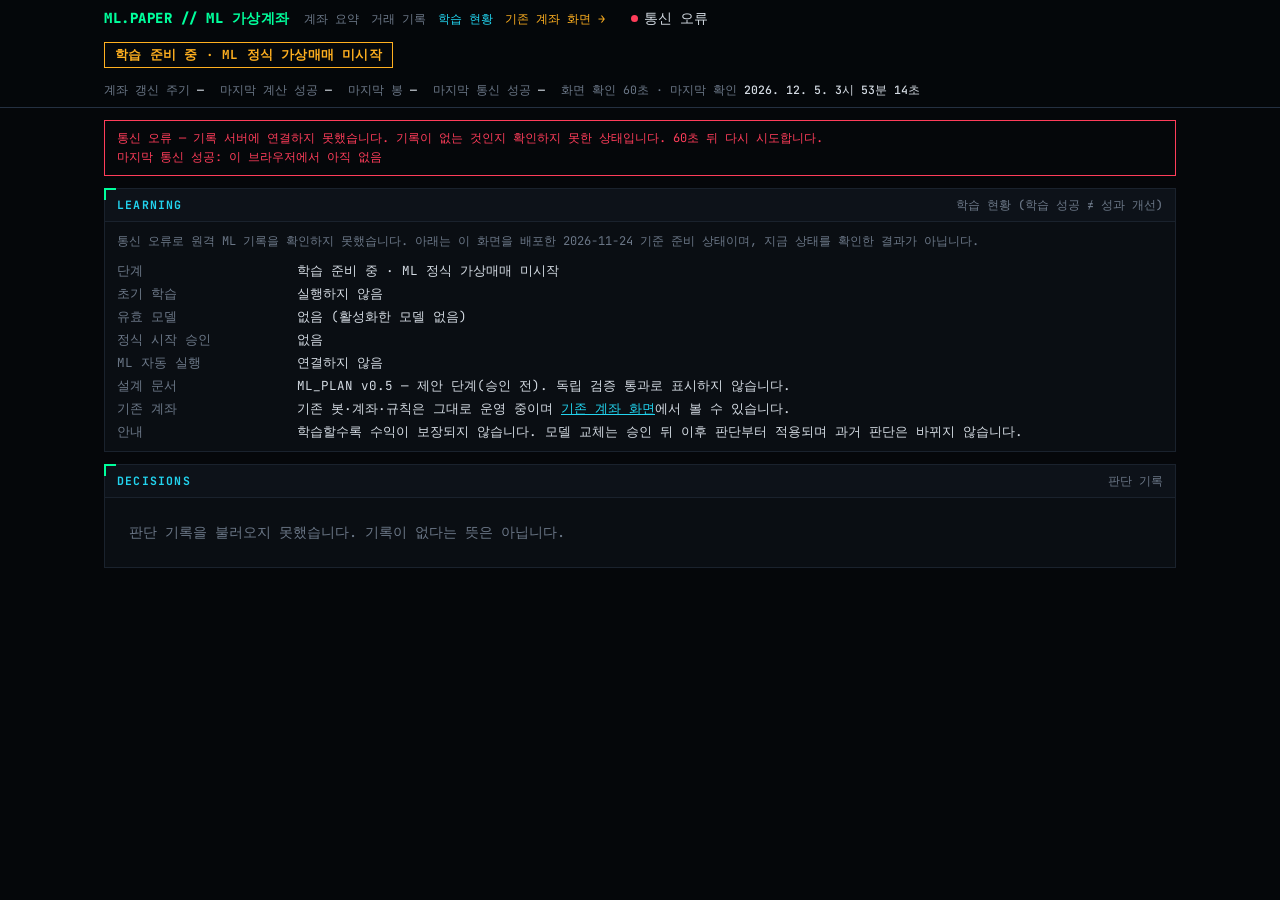
<file: ml/learning.html>
<!DOCTYPE html>
<html lang="ko"><head><meta charset="utf-8">
<meta name="viewport" content="width=device-width, initial-scale=1, viewport-fit=cover"><meta name="theme-color" content="#05070a">
<title>ML.PAPER // 학습 현황</title>
<link href="https://fonts.googleapis.com/css2?family=JetBrains+Mono:wght@400;500;700;800&display=swap" rel="stylesheet">
<link rel="stylesheet" href="style.css"></head><body>
<!-- ML 계좌(ml_paper_v1) 전용. 현재 포지션·대기 주문 카드, 거래 마커, 다른 계좌 그래프 없음. -->
<div class="ticker"><div class="in">
  <span class="brand">ML.PAPER // ML 가상계좌</span><nav><a href="./">계좌 요약</a><a href="trades.html">거래 기록</a><a href="learning.html" class="on">학습 현황</a><a href="../accounts/" class="old">기존 계좌 화면 →</a></nav>
  <span class="conn"><span class="dot" id="dot"></span><span id="liveTxt">불러오는 중</span></span>
  <div class="phasebar"><span class="phase ready" id="phase">학습 준비 중 · ML 정식 가상매매 미시작</span></div>
  <div class="meta"><span>계좌 갱신 주기 <b id="m_int">—</b></span><span>마지막 계산 성공 <b id="m_ok">—</b></span>
  <span>마지막 봉 <b id="m_bar">—</b></span><span>마지막 통신 성공 <b id="m_net">—</b></span><span>화면 확인 60초 · 마지막 확인 <b id="m_chk">—</b></span></div>
</div></div>
<div class="wrap"><div class="banner" id="banner"></div>

<div class="card"><h2>LEARNING <span class="ko">학습 현황 (학습 성공 ≠ 성과 개선)</span></h2><div id="learn"></div></div>
<div class="card"><h2>DECISIONS <span class="ko">판단 기록</span></h2><div id="dec"></div></div>
</div><script src="common.js"></script>
<script>
// 기록이 없을 때 보여 줄 준비 상태. 화면을 배포한 시점(2026-11-24)의 사실만 적는다.
const READY = `<dl>
  <dt>단계</dt><dd>학습 준비 중 · ML 정식 가상매매 미시작</dd>
  <dt>초기 학습</dt><dd>실행하지 않음</dd>
  <dt>유효 모델</dt><dd>없음 (활성화한 모델 없음)</dd>
  <dt>정식 시작 승인</dt><dd>없음</dd>
  <dt>ML 자동 실행</dt><dd>연결하지 않음</dd>
  <dt>설계 문서</dt><dd>ML_PLAN v0.5 — 제안 단계(승인 전). 독립 검증 통과로 표시하지 않습니다.</dd>
  <dt>기존 계좌</dt><dd>기존 봇·계좌·규칙은 그대로 운영 중이며 <a href="../accounts/">기존 계좌 화면</a>에서 볼 수 있습니다.</dd>
  <dt>안내</dt><dd>학습할수록 수익이 보장되지 않습니다. 모델 교체는 승인 뒤 이후 판단부터 적용되며 과거 판단은 바뀌지 않습니다.</dd></dl>`;
const NOTE = {
  nodata: '원격 ML 기록이 아직 없습니다(서버 응답 정상). 아래는 이 화면을 배포한 2026-11-24 기준 준비 상태입니다.',
  error: '통신 오류로 원격 ML 기록을 확인하지 못했습니다. 아래는 이 화면을 배포한 2026-11-24 기준 준비 상태이며, 지금 상태를 확인한 결과가 아닙니다.',
  mismatch: 'ML 계좌 자료가 아니어서 표시하지 않습니다. 아래는 2026-11-24 기준 준비 상태입니다.',
};
ML.start((S, state) => {
  const D = ML.DASH;
  if (!S) {
    ML.$('learn').innerHTML = `<p class="note">${ML.esc(NOTE[state] || NOTE.error)}</p>` + READY;
    ML.$('dec').innerHTML = `<div class="empty">${state === 'nodata' ? '판단 기록이 없습니다. 정식 가상매매 시작 전이라 후보·진입·거절 기록이 만들어지지 않았습니다.' : '판단 기록을 불러오지 못했습니다. 기록이 없다는 뜻은 아닙니다.'}</div>`;
    return;
  }
  const m = S.model || {}, L = S.learning || {}, d = S.decisions || {};
  const n = v => (v == null ? D : ML.esc(v));
  ML.$('learn').innerHTML = `<dl>
    <dt>학습 상태</dt><dd>${n(L.state)}</dd>
    <dt>현재 모델 버전</dt><dd>${ML.esc(m.version || '없음')} (${n(m.status)})</dd>
    <dt>모델 종류</dt><dd>${n(m.kind)} · 특징 ${n(m.feature_set)}</dd>
    <dt>진입 임계값</dt><dd>${n(m.threshold)}</dd>
    <dt>학습 자료 범위</dt><dd>${n(L.train_range || (m.meta || {}).train_range)}</dd>
    <dt>학습 표본 수</dt><dd>${n(L.n_train)}</dd>
    <dt>완결 결과 수(계좌)</dt><dd>${n(L.complete_labels)}</dd>
    <dt>마지막 학습 시각</dt><dd>${n(L.last_train_at)}</dd>
    <dt>기준 전략 버전</dt><dd>${n(S.strategy_version)}</dd>
    <dt>안내</dt><dd>학습할수록 수익이 보장되지 않습니다. 모델 교체는 승인 뒤 이후 판단부터 적용되며 과거 판단은 바뀌지 않습니다.</dd></dl>`;
  ML.$('dec').innerHTML = `<dl><dt>후보</dt><dd>${n(d.total)}</dd><dt>진입</dt><dd>${n(d.accepted)}</dd>
    <dt>거절</dt><dd>${n(d.rejected)}</dd><dt>진입 대기(적용 모델 없음)</dt><dd>${n(d.waiting)}</dd>
    <dt>늦게 발견(판단 안 함)</dt><dd>${n(d.late)}</dd><dt>미확인(당시 모델 복원 불가)</dt><dd>${n(d.unverified)}</dd>
    <dt>모델 적용 구간</dt><dd>${(m.timeline || []).map(e => ML.esc(e.version) + ': ' + ML.esc(e.applied_from) + ' ~ ' + ML.esc(e.applied_to || '현재')).join('<br>') || '없음'}</dd></dl>`;
});
</script></body></html>
</file>
<file: ml/style.css>
:root{--bg:#05070a;--panel:#0a0e13;--panel2:#0d1219;--line:#1a222d;--line2:#243041;--text:#d4dbe3;--muted:#6b7787;--dim:#465262;
  --neon:#00ff9c;--cyan:#22d3ee;--amber:#ffb020;--up:#ff3d5a;--down:#2f8bff;
  --mono:"JetBrains Mono","D2Coding",Consolas,ui-monospace,"Malgun Gothic",monospace}
*{box-sizing:border-box}
html,body{margin:0;background:var(--bg);color:var(--text);font-family:var(--mono);font-size:13.5px;-webkit-font-smoothing:antialiased;font-variant-numeric:tabular-nums}
.ticker{position:sticky;top:0;z-index:40;background:rgba(5,7,10,.92);border-bottom:1px solid var(--line2)}
.ticker .in{max-width:1100px;margin:0 auto;padding:9px 14px;display:flex;align-items:center;gap:14px;flex-wrap:wrap}
.brand{font-weight:800;letter-spacing:.5px;color:var(--neon);font-size:14px}
nav a{color:var(--muted);text-decoration:none;margin-right:12px;font-size:12px} nav a.on{color:var(--cyan)}
.meta{width:100%;display:flex;gap:16px;flex-wrap:wrap;font-size:11.5px;color:var(--muted)} .meta b{color:var(--text);font-weight:500}
.dot{display:inline-block;width:7px;height:7px;border-radius:50%;background:var(--dim);margin-right:6px;vertical-align:1px}
.dot.live{background:var(--neon);box-shadow:0 0 8px var(--neon)} .dot.bad{background:var(--up)}
.wrap{max-width:1100px;margin:0 auto;padding:12px 14px 40px}
.banner{border:1px solid var(--amber);color:var(--amber);padding:8px 12px;margin-bottom:12px;font-size:12px;display:none;line-height:1.6}
.card{background:var(--panel);border:1px solid var(--line);margin-bottom:12px;position:relative}
.card::before{content:"";position:absolute;left:-1px;top:-1px;width:10px;height:10px;border-left:2px solid var(--neon);border-top:2px solid var(--neon)}
.card h2{margin:0;padding:8px 12px;border-bottom:1px solid var(--line);font-size:11.5px;font-weight:700;letter-spacing:1.2px;color:var(--cyan);background:var(--panel2);display:flex;justify-content:space-between}
.card h2 .ko{color:var(--muted);letter-spacing:0;font-weight:500}
.card>div{padding:10px 12px}
.grid{display:grid;grid-template-columns:repeat(auto-fit,minmax(150px,1fr));gap:10px}
.kv .k{color:var(--muted);font-size:11px} .kv .v{font-size:17px;font-weight:700;margin-top:2px}
.pos{color:var(--up)} .neg{color:var(--down)}
#chart{height:300px}
table{width:100%;border-collapse:collapse;font-size:12px}
th,td{padding:5px 6px;border-bottom:1px solid var(--line);text-align:right;white-space:nowrap}
th{color:var(--muted);font-weight:500} td:first-child,th:first-child{text-align:left}
.tbl{overflow-x:auto;max-height:640px;overflow-y:auto}
.empty{color:var(--muted);padding:14px 12px}
dl{display:grid;grid-template-columns:170px 1fr;gap:5px 10px;margin:0;font-size:12.5px} dt{color:var(--muted)}
dd{margin:0} dd a{color:var(--cyan)}
nav a.old{color:var(--amber)}
.dot.idle{background:var(--amber)}
.phasebar{width:100%}
.phase{display:inline-block;border:1px solid var(--amber);color:var(--amber);padding:3px 10px;font-size:12.5px;font-weight:700;letter-spacing:.2px}
.phase.on{border-color:var(--neon);color:var(--neon)}
.banner.info{border-color:var(--cyan);color:var(--cyan)} .banner.err{border-color:var(--up);color:var(--up)}
.note{margin:0 0 10px;color:var(--muted);font-size:12px;line-height:1.6}
.empty{line-height:1.6}
@media (max-width:640px){
  html,body{font-size:13px}
  .ticker{position:static}
  .ticker .in{padding:8px 10px;gap:8px}
  nav{width:100%;display:flex;flex-wrap:wrap;gap:6px 14px} nav a{margin-right:0;font-size:12.5px;padding:3px 0}
  .meta{gap:3px 12px;font-size:11px}
  .phase{font-size:12px;padding:3px 8px}
  .wrap{padding:10px 10px 32px}
  .card h2{flex-wrap:wrap;gap:4px}
  .grid{grid-template-columns:repeat(2,minmax(0,1fr));gap:8px}
  .kv .v{font-size:15px;word-break:break-all}
  #chart{height:220px}
  dl{grid-template-columns:1fr;gap:2px} dd{margin-bottom:8px}
}
</file>
